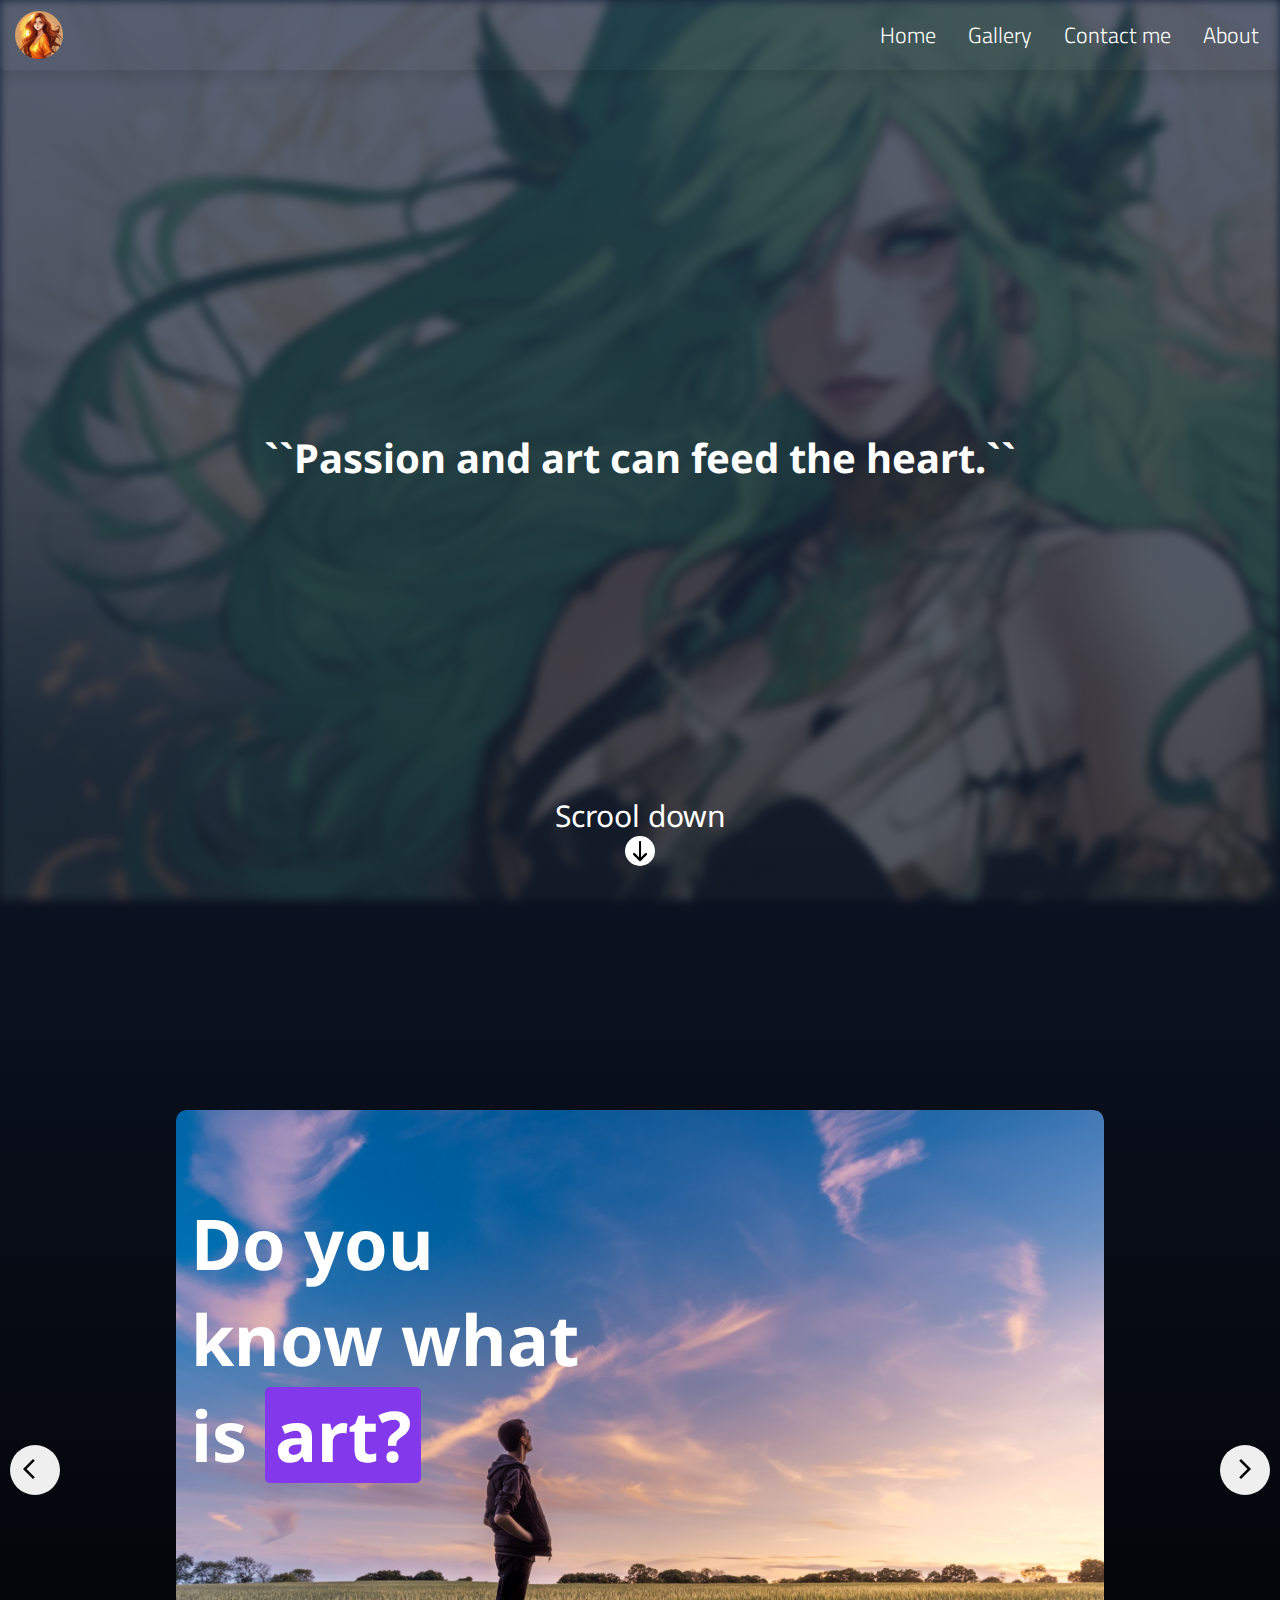
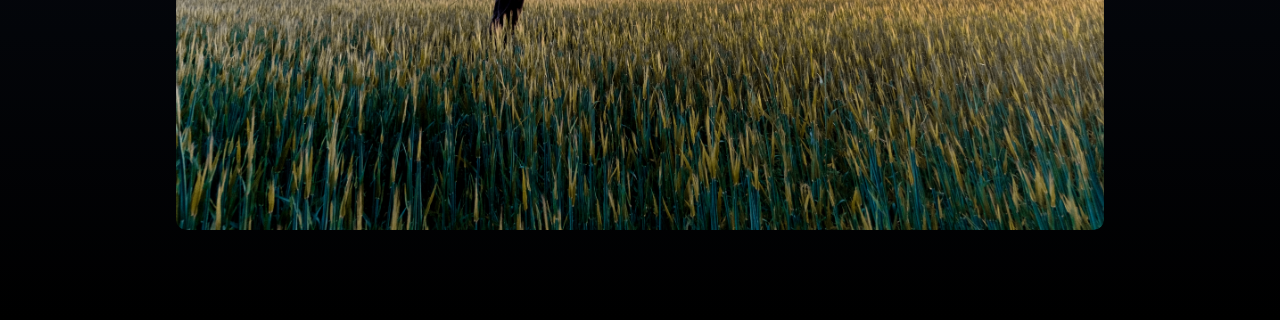
<file: index.html>
<!DOCTYPE html>
<html lang="en">
  <head>
    <meta charset="UTF-8" />
    <meta name="viewport" content="width=device-width, initial-scale=1.0" />
    <link rel="stylesheet" href="styles/home.css" />
    <script src="js/scrollHorizontally.js" defer></script>
    <!-- Default -->
    <link rel="stylesheet" href="styles/default.css" />
    <link rel="stylesheet" href="styles/navbar.css" />
    <script src="js/navbar.js" defer></script>

    <title>SynnyGirl's art</title>
  </head>
  <body id="background">
    <div class="background-image"></div>

    <nav class="navbar">
      <div class="logo-container">
        <img class="logo" src="rcs/images/stable-diffusion-xl (11).jpeg" />
      </div>

      <a href="#" class="toggle-button">
        <span class="bar"></span>
        <span class="bar"></span>
        <span class="bar"></span>
      </a>

      <div class="navbar-links">
        <ul>
          <li>
            <a href="index.html">Home</a>
          </li>

          <li>
            <a href="gallery.html">Gallery</a>
          </li>

          <li>
            <a href="contact-me.html">Contact me</a>
          </li>

          <li>
            <a href="about.html">About</a>
          </li>
        </ul>
      </div>
    </nav>

    <main class="horizontal-scrool-wrapper">
      <section class="horizontal-scrool-wrapper__header">
        <div class="header__quote-container">
          <h1 class="quote">Passion and art can feed the heart.</h1>
        </div>
        <div class="header__scroll-prompt-container">
          <p class="header__scroll-prompt">Scrool down</p>
          <img
            class="scroll-arrow-icon"
            src="rcs/images/down-arrow-png-down-filled-icon-1600-1467465071.png"
            alt=""
          />
        </div>
      </section>

      <section class="horizontal-scrool-wrapper__horizontal-scrool">
        <button class="horizontal-scrool__left-btn" id="slide-left-btn">
          <img
            class="left-btn__icon"
            src="rcs/images/arrow_back_ios_FILL0_wght400_GRAD0_opsz24.svg"
            alt=""
          />
        </button>

        <div class="horizontal-scrool__slideshow">
          <div class="slideshow__items-container">
            <div class="slideshow__item">
              <p class="slideshow__item-text1">
                Do you know what is
                <span class="text-purple-background" style="border-radius: 5px">art?</span>
              </p>
              <img
                class="slideshow__item-image1"
                src="rcs/images/benjamin-davies-JrZ1yE1PjQ0-unsplash (1).jpg"
                alt=""
              />
            </div>
            <div class="slideshow__item slideshow__item--hidden-right">
              <p class="slideshow__item-text2">
                It's passion and it's
                <span
                  style="
                    color: rgba(255, 0, 0, 0.5);
                    background-color: rgb(255, 255, 255, 0.9);
                    padding: 0 5px;
                    border-radius: 5px;
                  "
                  >love.</span
                >
              </p>
              <img
                class="slideshow__item-image2"
                src="rcs/images/japheth-mast-A6QEpNxE8uo-unsplash.jpg"
                alt=""
              />
            </div>

            <div class="slideshow__item slideshow__item--hidden-right">
              <p id="slideshow__item-text3">
                It's a connection connection&nbsp;<span style="color: #0fa3b1">me</span
                >&nbsp;and&nbsp;<span style="color: #ef476f">you</span>
              </p>

              <img
                class="slideshow__item-image3"
                src="rcs/images/geordanna-cordero-5NE6mX0WVfQ-unsplash.jpg"
                alt=""
              />
            </div>

            <div class="slideshow__item slideshow__item--hidden-right">
              <p id="slideshow__item-text4">Now. More lies in my gallery.</p>
              <img
                id="slideshow__item-image4"
                src="rcs/images/anthony-intraversato-5WYkd62XxTo-unsplash.jpg"
                alt=""
              />
            </div>
          </div>
        </div>

        <button class="horizontal-scrool__right-btn" id="slide-right-btn">
          <img
            class="right-btn__icon"
            src="rcs/images/arrow_forward_ios_FILL0_wght400_GRAD0_opsz24.svg"
            alt=""
          />
        </button>
      </section>
    </main>
  </body>
</html>
</file>
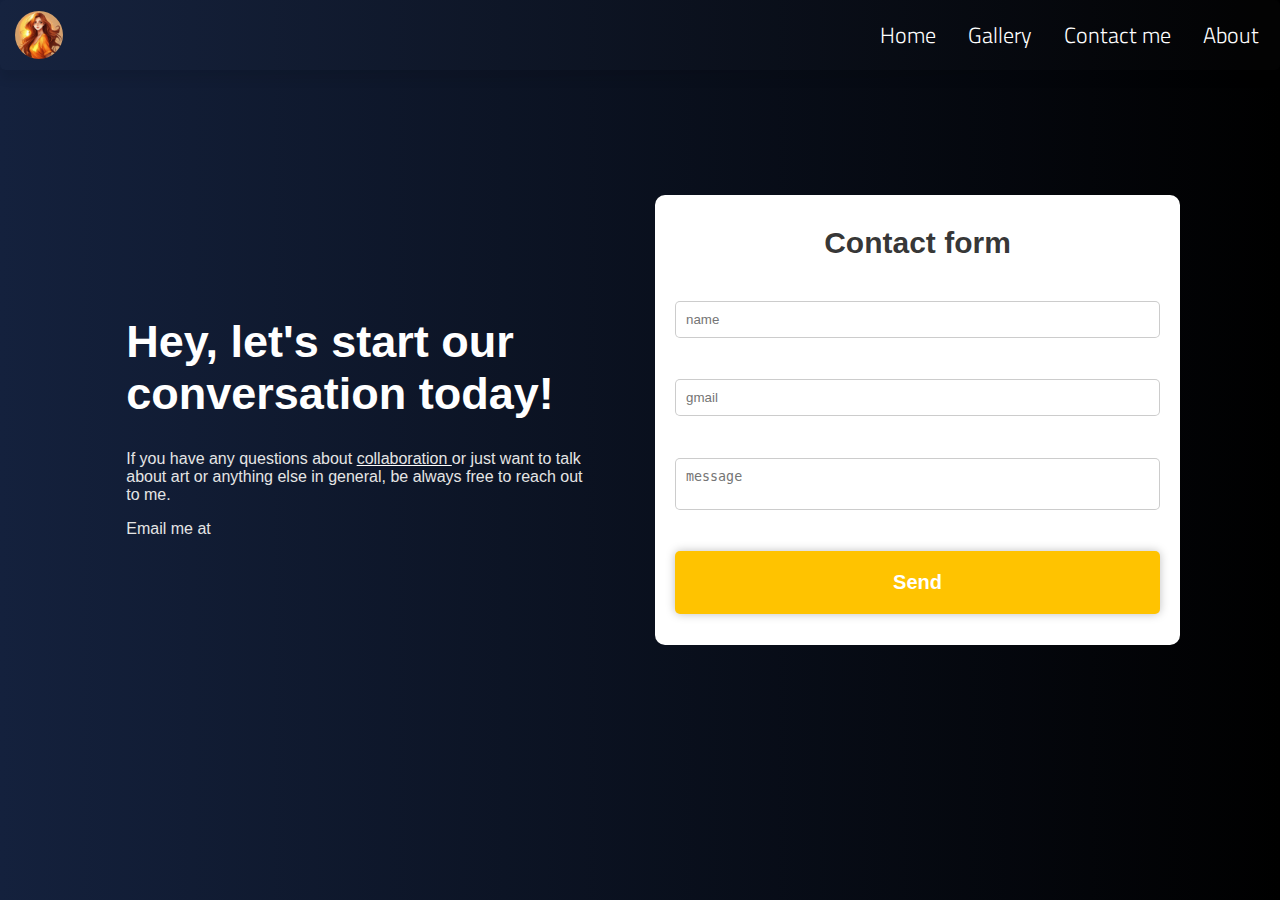
<file: contact-me.html>
<!DOCTYPE html>
<html lang="en">
  <head>
    <meta charset="UTF-8" />
    <meta name="viewport" content="width=device-width, initial-scale=1.0" />
    <link rel="stylesheet" href="styles/contact-me.css" />
    <!-- Default -->
    <link rel="stylesheet" href="styles/navbar.css" />
    <link rel="stylesheet" href="styles/default.css" />
    <script src="js/navbar.js" defer></script>

    <title>Portfolio</title>
  </head>
  <body>
    <!--      
        <div class="banner" class="sticky-banner">
        <img src="rcs/26a327ac-cba6-43e2-b3fd-cbbf5b85593e.jpeg" class="banner-img">
        
        <img src="rcs/375c0185-1a5a-4abd-a100-674c6e3e4e74.jpeg" class="banner-img">
        </div>
    -->

    <div class="background-image-container"></div>

    <nav class="navbar">
      <div class="logo-container">
        <img class="logo" src="rcs/images/stable-diffusion-xl (11).jpeg" />
      </div>

      <a href="#" class="toggle-button">
        <span class="bar"></span>
        <span class="bar"></span>
        <span class="bar"></span>
      </a>

      <div class="navbar-links">
        <ul>
          <li>
            <a href="index.html">Home</a>
          </li>

          <li>
            <a href="gallery.html">Gallery</a>
          </li>

          <li>
            <a href="contact-me.html">Contact me</a>
          </li>

          <li>
            <a href="about.html">About</a>
          </li>
        </ul>
      </div>
    </nav>

    <div class="contact-me-grid">
      <div class="contact-me-grid__text-container">
        <h1 class="contact-me-text">Hey, let's&nbsp;start&nbsp;our conversation today!</h1>
        <p>
          If you have any questions about
          <span
            style="
              text-decoration: underline;
              text-decoration-color: white;
              text-decoration-thickness: 1px;
              text-decoration-skip-ink: none;
            "
          >
            collaboration
          </span>

          or just want to talk about art or anything else in general, be always free to reach out to
          me.
        </p>

        <p>Email me at</p>
      </div>

      <form
        class="contact-me-grid__form-container"
        action="https://formsubmit.co/dnbspro@gmail.com"
        method="POST"
      >
        <h2 style="text-align: center; margin: 0; font-size: 30px">Contact form</h2>
        <input type="text" name="name" placeholder="name" required />
        <input type="email" name="email" placeholder="gmail" required />
        <textarea
          style="resize: none"
          type="text"
          name="message"
          placeholder="message"
          required
        ></textarea>
        <button type="submit" class="send-button">Send</button>
      </form>
    </div>
  </body>
</html>
</file>
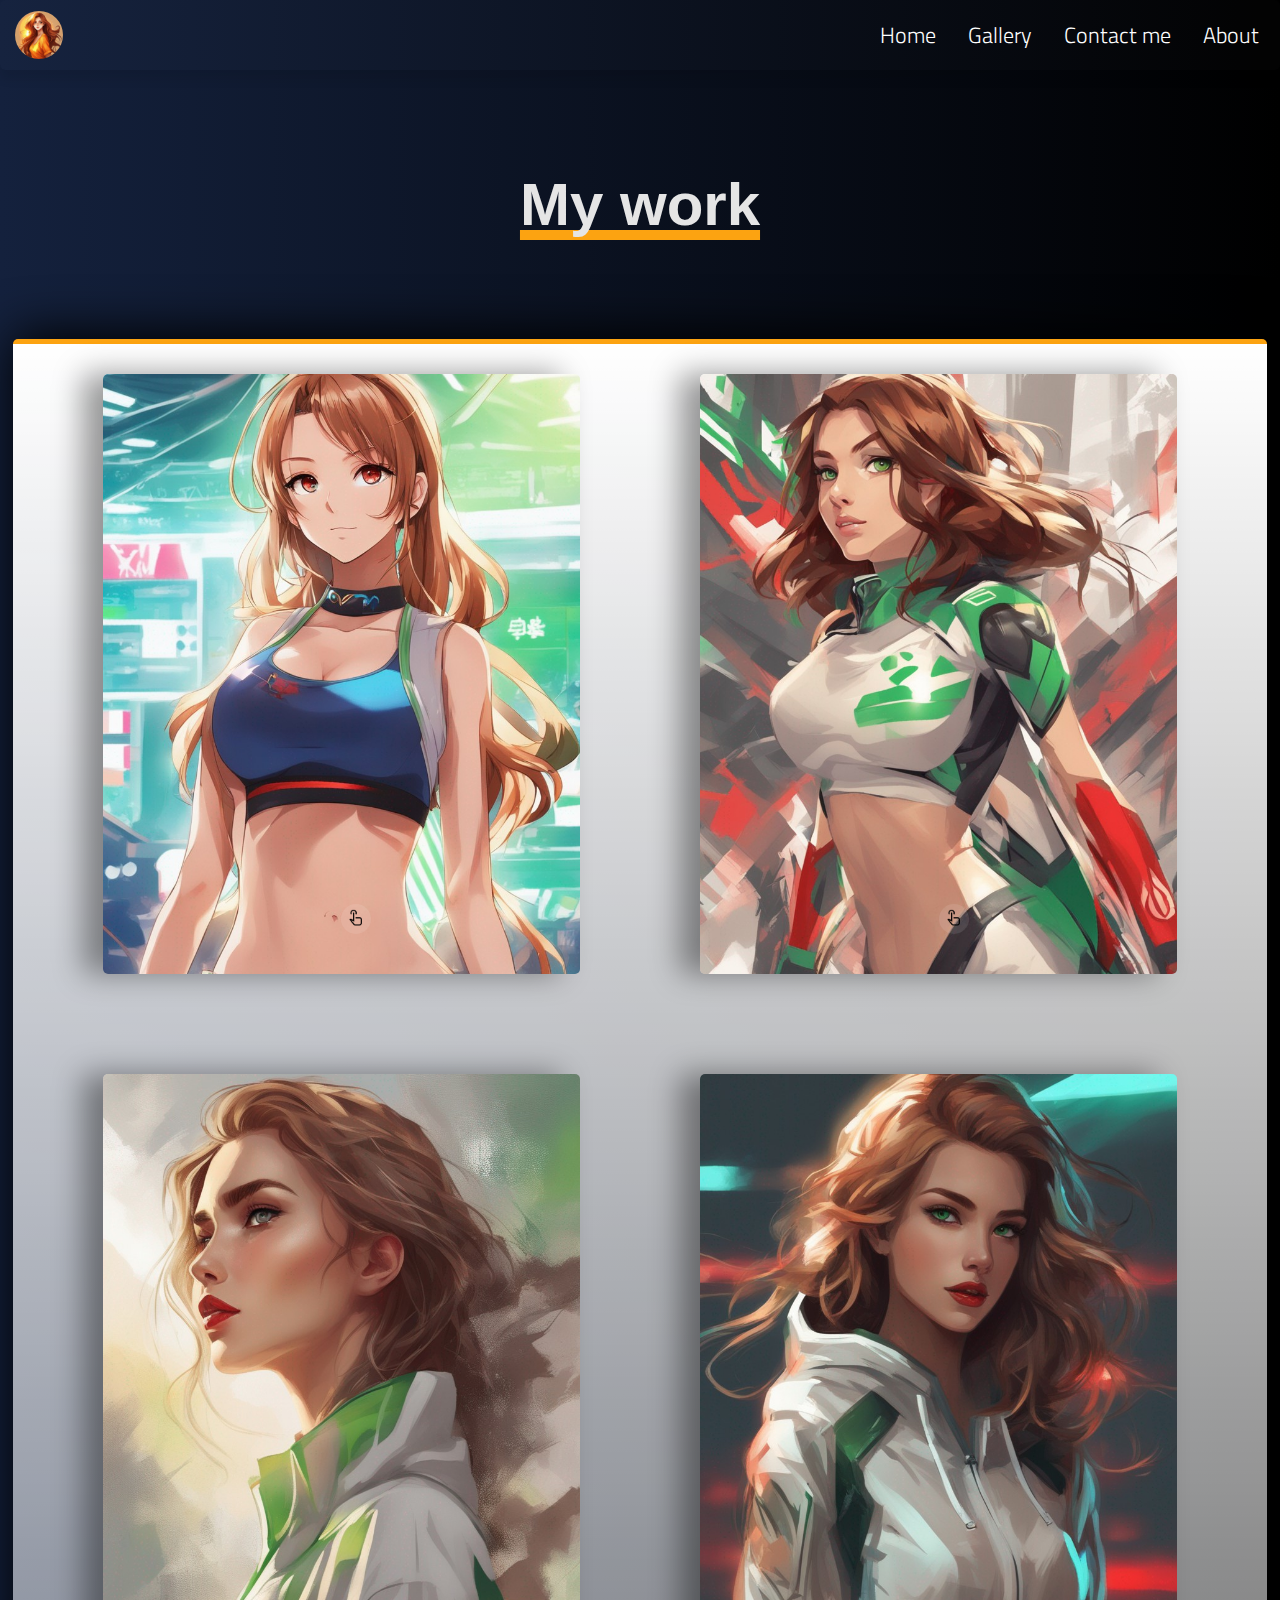
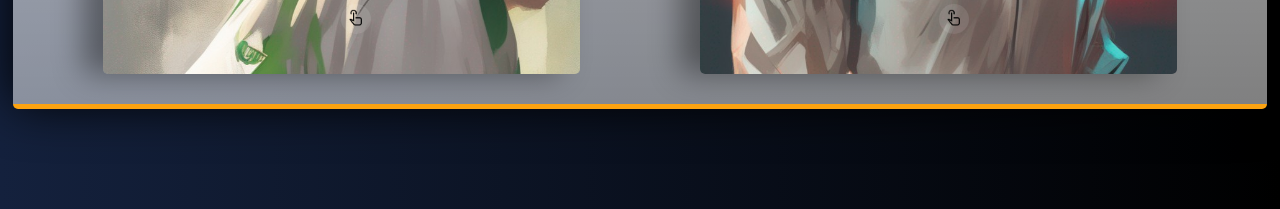
<file: gallery.html>
<!doctype html>
<html lang="en">
  <head>
    <meta charset="UTF-8" />
    <meta name="viewport" content="width=device-width, initial-scale=1.0" />

    <link rel="stylesheet" href="styles/gallery.css" />
    <script src="js/image-tap-animation.js" defer></script>
    <!-- Default -->
    <link rel="stylesheet" href="styles/default.css" />
    <link rel="stylesheet" href="styles/navbar.css" />
    <script src="js/navbar.js" defer></script>

    <title>Portfolio</title>
  </head>

  <body>
    <nav class="navbar">
      <div class="logo-container">
        <img class="logo" src="rcs/images/stable-diffusion-xl (11).jpeg" />
      </div>

      <a href="#" class="toggle-button">
        <span class="bar"></span>
        <span class="bar"></span>
        <span class="bar"></span>
      </a>

      <div class="navbar-links">
        <ul>
          <li>
            <a href="index.html">Home</a>
          </li>

          <li>
            <a href="gallery.html">Gallery</a>
          </li>

          <li>
            <a href="contact-me.html">Contact me</a>
          </li>

          <li>
            <a href="about.html">About</a>
          </li>
        </ul>
      </div>
    </nav>

    <div class="gallery-header-text-container">
      <h1 class="gallery-header-text">My work</h1>
    </div>

    <div class="gallery-grid-container">
      <div class="grid-layer-mask" id="grid-layer-mask"></div>
      <div class="gallery-image-grid">
        <div class="gallery-grid-image-container">
          <img
            style="object-position: 0px 10%"
            class="gallery-grid-image"
            src="rcs/images/art/stable-diffusion-xl(11).jpg"
          />

          <button class="tap-button">
            <img
              class="tap-icon"
              src="rcs/images/touch_app_FILL0_wght400_GRAD0_opsz48.png"
              alt=""
            />
          </button>
          <div class="image-description-container">
            <h1 class="image-name-title">sexy butt at the beatch</h1>
            <div class="image-author-name-container">
              <p class="image-author-name">By synny girl</p>
            </div>
          </div>
        </div>

        <div class="gallery-grid-image-container">
          <img
            style="object-position: 0px 10%"
            class="gallery-grid-image"
            src="rcs/images/art/stable-diffusion-xl(13).jpg"
          />

          <button class="tap-button">
            <img
              class="tap-icon"
              src="rcs/images/touch_app_FILL0_wght400_GRAD0_opsz48.png"
              alt=""
            />
          </button>
          <div class="image-description-container">
            <h1 class="image-name-title">sporty</h1>
            <div class="image-author-name-container">
              <p class="image-author-name">By synny girl</p>
            </div>
          </div>
        </div>

        <div class="gallery-grid-image-container">
          <img
            style="object-position: 0px 10%"
            class="gallery-grid-image"
            src="rcs/images/art/stable-diffusion-xl(15).jpg"
          />

          <button class="tap-button">
            <img
              class="tap-icon"
              src="rcs/images/touch_app_FILL0_wght400_GRAD0_opsz48.png"
              alt=""
            />
          </button>
          <div class="image-description-container">
            <h1 class="image-name-title">Pride is my second name</h1>
            <div class="image-author-name-container">
              <p class="image-author-name">By synny girl</p>
            </div>
          </div>
        </div>

        <div class="gallery-grid-image-container">
          <img
            style="object-position: 0px 10%"
            class="gallery-grid-image"
            src="rcs/images/art/stable-diffusion-xl(12).jpg"
          />

          <button class="tap-button">
            <img
              class="tap-icon"
              src="rcs/images/touch_app_FILL0_wght400_GRAD0_opsz48.png"
              alt=""
            />
          </button>
          <div class="image-description-container">
            <h1 class="image-name-title">hot syzzy</h1>
            <div class="image-author-name-container">
              <p class="image-author-name">By synny girl</p>
            </div>
          </div>
        </div>
      </div>
    </div>
  </body>
</html>
</file>
<file: styles/home.css>
#background {
  background: linear-gradient(180deg, #14213d, #000000);
}
.background-image {
  position: absolute;
  top: 0;
  left: 0;
  z-index: -2;

  min-width: 100%;
  min-height: 100%;
  background-image: url(../rcs/images/sukigirl.jpg);
  background-size: cover;
  opacity: 0.3;
  filter: blur(5px);
}

.horizontal-scrool-wrapper section {
  height: 100vh;
}
.horizontal-scrool-wrapper__header {
  display: grid;
  grid-template-rows: 75% 1fr;
}
.header__quote-container {
  display: flex;
  justify-content: center;
  align-items: center;
}
.quote {
  color: white;
  font-size: 40px;
  padding: 10px;
}
.header__scroll-prompt-container {
  display: flex;
  justify-content: start;
  align-items: center;
  flex-flow: column;
  animation: slideUpDowm 1.5s infinite reverse;
  animation-delay: 1s;
  animation-direction: alternate;
}
.header__scroll-prompt {
  color: white;
  font-size: 30px;
  margin: 0;
}
@keyframes slideUpDowm {
  from {
    opacity: 0;
    transform: o;
  }
  to {
    opacity: 1;
    transform: translateY(-30%);
  }
}
.scroll-arrow-icon {
  width: 30px;
  background-color: white;
  border-radius: 100%;
}
.horizontal-scrool-wrapper__horizontal-scrool {
  display: grid;
  grid-template-columns: auto 1fr auto;
  align-items: center;
  padding: 0 10px;
  height: 100vh;
  overflow-x: hidden;
}
.horizontal-scrool__slideshow {
  height: 100%;
  display: flex;
  justify-content: center;
  align-items: center;
}
.slideshow__items-container {
  height: 80%;
  width: 80%;
  position: relative;
}
.slideshow__item {
  width: 100%;
  height: 100%;
  top: 0;
  left: 0;
  position: absolute;
  z-index: -1;
  transition: all 1s;
  border-radius: 10px;
  overflow-x: hidden;
  display: flex;
}
.slideshow__item > img {
  width: 100%;
  height: 100%;
  object-fit: cover;
  border-radius: 10px;
}

#slideshow__item-image4 {
  width: 50%;
  height: 70%;
  left: 30%;
  top: 15%;
  border-radius: 10px;
  animation: glowingImage 5s infinite alternate linear;
  transform: rotate(-5deg);
}
@keyframes glowingImage {
  from {
    box-shadow: 0 0 10px rgb(214, 214, 214, 0);
  }
  to {
    box-shadow: 0 0 15px rgba(253, 167, 167, 0.6);
  }
}
.slideshow__item p {
  color: white;
  font-weight: bold;
  position: absolute;
}
.slideshow__item-text1 {
  border-radius: 5px;
  padding: 15px;
  font-size: 70px;
  width: 50%;
  top: 0;
}
.slideshow__item-text2 {
  width: 70%;
  padding: 15px;
  font-size: 60px;
  font-style: italic;
}
#slideshow__item-text3 {
  width: 100%;
  text-align: left;
  padding-left: 15px;
  font-size: 50px;
  margin: 0;
  color: #f9f7f3;
  background-color: #000000;
  padding-bottom: 15px;
  top: 0;
}

#slideshow__item-text4 {
  width: 100%;
  top: 25%;
  font-size: 40px;
  color: white;
  text-align: center;
  z-index: 1;
}
.slideshow__item--hidden-left {
  transform: translateX(-170%);
}

.slideshow__item--hidden-right {
  transform: translateX(170%);
}
.horizontal-scrool__left-btn,
.horizontal-scrool__right-btn {
  border-radius: 100%;

  border: none;
  height: 50px;
  width: 50px;
  transition: all 0.2s;
  justify-self: center;
}
.horizontal-scrool__left-btn:hover,
.horizontal-scrool__right-btn:hover {
  background-color: #e2dfdf;
}
.horizontal-scrool__left-btn:active,
.horizontal-scrool__right-btn:active {
  background-color: #999999;
}
/*TEXT DECORATION*/
.text-purple-background {
  background-color: #8338ec;
  padding: 0 10px;
}
@media screen and (max-width: 910px) {
  .slideshow__item-text1 {
    font-size: 55px;
    width: 70%;
    margin: 0;
  }
  #slideshow__item-text3 {
    font-size: 30px;
  }
  .horizontal-scrool__left-btn,
  .horizontal-scrool__right-btn {
    height: 40px;
    width: 40px;
    display: flex;
    align-items: center;
  }
  .slideshow__item > img {
    height: 80%;
  }
  #slideshow__item-image4 {
    width: 100%;
    height: 80%;
  }
  .quote {
    font-size: 30px;
    content: "Passion and art can feed the heart.";
  }
}
@media screen and (min-width: 590px) {
  .quote::before,
  .quote::after {
    content: "``";
  }
}
@media screen and (max-width: 580px) {
  .horizontal-scrool__left-btn,
  .horizontal-scrool__right-btn {
    height: 30px;
    width: 30px;
    display: flex;
    align-items: center;
  }
  .slideshow__item > img {
    height: 70%;
  }
  .slideshow__item-text1 {
    font-size: 35px;
    width: 100%;
    top: 0;
    margin: 0;
  }
  .slideshow__item-text2 {
    font-size: 40px;
  }
  #slideshow__item-text3 {
    font-size: 20px;
  }
  #slideshow__item-image4 {
    width: 100%;
    height: 70%;
  }
  .quote {
    width: 70%;
    background-color: rgb(214, 214, 214, 0.5);
    border: 5%;
    box-shadow: 0 0 10px rgba(0, 0, 0, 0.2);
  }
}
</file>
<file: styles/default.css>
@import url("https://fonts.googleapis.com/css2?family=Titillium+Web:ital,wght@0,200;0,300;0,400;0,600;0,700;1,200;1,300;1,400;1,600;1,700&display=swap");
@import url("https://fonts.googleapis.com/css2?family=Noto+Sans:ital,wght@0,200;0,300;0,400;0,600;0,700;0,800;1,100;1,200;1,300;1,400;1,500;1,600&display=swap");
@import url("https://fonts.googleapis.com/css2?family=Libre+Baskerville:wght@700&family=Lobster&display=swap");
@import url("https://fonts.googleapis.com/css2?family=Dancing+Script:wght@400;500;600;700&display=swap");
body {
  background: linear-gradient(90deg, #14213d, #000000);
  min-height: 100vh;

  margin: 0;
  padding: 0;

  font-family: "Noto Sans", sans-serif;
}
</file>
<file: styles/navbar.css>
* {
  box-sizing: border-box;
}

.navbar {
  font-family: "Titillium Web", sans-serif;
  --font-seize: 1.4rem;
  font-weight: 300;
  height: 70px;

  display: flex;
  justify-content: space-between;
  align-items: center;

  border-radius: 5px;
  margin-bottom: 50px;
  padding: 5px 5px;

  box-shadow: 0px 10px 10px rgba(0, 0, 0, 0.08);

  background-color: rgba(255, 255, 255, 0.01);
  transition: flex 1s ease-in;
}
.logo-container {
  height: 100%;
  display: flex;
  justify-content: center;
  align-items: center;
}

.logo {
  height: 80%;
  border-radius: 100%;
  margin-left: 10px;
  animation: glow 3s infinite alternate;
}
@keyframes glow {
  from {
    box-shadow: 0 0 10px rgba(255, 94, 0, 0.7);
  }
  to {
    box-shadow: 0 0 15px rgba(255, 94, 0, 1);
  }
}
.navbar-links ul {
  margin: 0;
  padding: 0;
  display: flex;
}
.navbar-links li {
  list-style: none;
}
.navbar-links li a {
  text-decoration: none;

  padding: 1rem;
  display: block;

  font-size: var(--font-seize);

  color: white;
}

.navbar-links li:hover {
  transition: all 0.5s;
  background-color: #fca311;
}
.toggle-button {
  /*Element is out of the normal flow of elements*/
  position: absolute;
  top: 1.8rem; /*Position on the y-axis from the top to down*/
  right: 1.7rem;
  display: none;
  flex-direction: column; /*Changing flex-direction inside of the child of the flex-container*/
  justify-content: space-between;
  width: 30px;
  height: 21px;
}
.toggle-button .bar {
  height: 3px;
  width: 100%;
  background-color: #ffffff;
  border-radius: 15px;
}
/*
    ~ media query runs code
      if a certain condition is met.

      For this code to run the width
      of a device has to be less than 680px
*/
@media screen and (max-width: 680px) {
  .navbar-links li a {
    font-size: 1.65rem;
  }
  .toggle-button {
    display: flex;
    transition: all 1s;
  }
  .toggle-button.active-button {
    transform: rotate(90deg);
    box-sizing: border-box;
    padding: 2px;
  }
  .navbar {
    position: relative;
  }
  .navbar-links {
    width: 100%;
    position: absolute;
    z-index: 1;
    top: 100%;
    right: 100%;
    transition: all 0.9s ease-out;
    opacity: 0;
  }
  .navbar-links ul {
    flex-direction: column;
    background-color: rgb(20, 33, 61, 0.5);
    padding: 15px 0;
    border-radius: 10px;
  }
  .navbar-links li a {
    text-align: center;
    padding: 0.5rem 1rem;
    color: white;
  }
  .navbar-links.active {
    right: 0%;
    opacity: 1;
  }
}
</file>
<file: styles/contact-me.css>
.contact-me-grid {
  display: grid;
  grid-template-columns: 1fr 1fr;
  align-items: center;
  column-gap: 30px;
  padding: 0 100px;
  min-height: 500px;

  margin-top: 100px;
  margin-bottom: 100px;
  font-family: "Roboto Condensed", sans-serif;
}
.contact-me-grid__text-container {
  width: 90%;
  margin: auto;
  color: #e5e5e5;
}
.contact-me-text {
  font-size: 45px;
  color: #ffffff;
}
.contact-me-grid__form-container {
  height: 90%;
  background-color: white;
  border-radius: 10px;
  display: flex;
  justify-content: space-around;
  flex-flow: column;
  padding: 10px 20px;

  color: rgba(0, 0, 0, 0.8);
}
.contact-me-grid__form-container input,
textarea {
  border: 1px solid rgba(0, 0, 0, 0.2);
  border-radius: 5px;
  padding: 10px;
}

.send-button-container {
  display: flex;
  justify-content: center;
  align-items: center;
}
.send-button {
  padding: 20px 100px;
  font-size: 20px;
  background-color: #ffc300;
  border: none;
  border-radius: 5px;
  box-shadow: 0 0 10px rgba(0, 0, 0, 0.25);
  color: white;
  font-weight: bold;
  transition: all 0.2s;
}
.send-button:hover {
  background-color: rgb(237, 181, 0);
}
.send-button:active {
  color: black;
  background-color: rgb(255, 255, 255);
}
@media screen and (max-width: 920px) {
  .contact-me-grid {
    padding: 0;
    padding-right: 50px;
  }
  .contact-me-text {
    font-size: 40px;
  }
  .contact-me-grid__text-container {
    width: 80%;
  }
}
@media screen and (max-width: 770px) {
  .contact-me-grid {
    grid-template-columns: 1fr;
    grid-template-rows: repeat(2, 500px);
    row-gap: 50px;
    padding: 0 50px;
  }
  .contact-me-grid__text-container {
    width: 70%;
    margin: 0;
    justify-self: center;
  }
  .contact-me-text {
    font-size: 40px;
  }
}
@media screen and (max-width: 470px) {
  .contact-me-grid__text-container {
    width: 90%;
    margin: 0;
    justify-self: center;
  }
  .contact-me-grid {
    padding: 10px;
    row-gap: 0px;
  }
  .contact-me-text {
    font-size: 30px;
  }
}
</file>
<file: styles/gallery.css>
.gallery-header-text-container {
  margin-top: 100px;
  margin-bottom: 100px;
}

.gallery-header-text {
  text-align: center;
  color: #e5e5e5;
  font-family: "Roboto Condensed", sans-serif;
  font-size: 60px;

  text-decoration: underline;
  text-decoration-color: #fca311;
  text-decoration-thickness: 10px;
  text-decoration-skip-ink: none;
}
.gallery-grid-container {
  position: relative;
}
.grid-layer-mask {
  background-color: rgba(0, 0, 0, 0.7);
  z-index: 0;
  position: absolute;
  min-width: 100%;
  min-height: 100%;
  opacity: 0;
  transition: all 0.4s;
}
.active-grid-layer {
  opacity: 1;
  z-index: 2;
}
.gallery-image-grid {
  font-family: "Roboto Condensed", sans-serif;

  --column-gap: 30px;
  width: 98%;
  display: grid;
  grid-template-columns: repeat(2, 1fr);
  column-gap: var(column-gap);
  align-items: start;
  row-gap: 100px;

  padding: 30px;
  margin: auto;

  border-top: 5px solid #fca311;
  border-bottom: 5px solid #fca311;
  border-radius: 5px;
  box-shadow: 0 -5px 50px rgba(0, 0, 0, 1);

  margin-bottom: 100px;

  background: linear-gradient(white, rgb(255, 255, 255, 0.5));
}
.gallery-grid-image-container {
  display: flex;
  justify-content: center;
  align-items: center;
  position: relative;
}
.gallery-grid-image {
  width: 80%;
  height: 100%;
  max-height: 600px;
  object-fit: cover;
  box-shadow: -20px 0px 30px rgba(0, 0, 0, 0.4);
  transition: all 0.5s;
  border-radius: 5px;
}
.active-image {
  z-index: 3;
  width: 100%;
}
.gallery-grid-image-container {
  position: relative;
}

.tap-button {
  --button-height-width: 30px;
  height: var(--button-height-width);
  width: var(--button-height-width);

  cursor: pointer;
  position: absolute;
  bottom: 40px;
  left: 50%;
  background-color: rgba(255, 255, 255, 0.1);
  border-radius: 100%;
  border: none;
  z-index: 1;

  animation: shrink 1.5s infinite;
}
.tap-button-active {
  transition: all 0.5s;
  bottom: -30px;
  z-index: 4;
}
.tap-button > * {
  margin: 0;
  margin-right: 5px;
}
.tap-icon {
  max-width: 100%;
}
@keyframes shrink {
  from {
    transform: scale(2.5);
  }
  to {
    transform: scale(2);
  }
}
.image-description-container {
  opacity: 0;

  font-family: "Roboto", sans-serif;

  position: absolute;
  bottom: 0;

  height: 15%;
  width: 100%;
  background-color: rgba(0, 0, 0, 0.3);

  display: flex;
  text-align: center;
  flex-flow: column;
  transition: all 0.4s;
}
.active-description-window {
  opacity: 1;
  z-index: 3;
}
.image-description-container > * {
  margin: 0;
  margin-top: 5px;

  color: rgb(255, 255, 255);
}
.image-name-title {
  font-size: 30px;
  opacity: 0.9;
  text-decoration: underline;
  text-decoration-color: #fca311;
  text-decoration-thickness: 5px;
  text-decoration-skip-ink: none;
}
.image-author-name-container {
  display: flex;
  justify-content: start;
}
.image-author-name {
  text-align: end;
  font-weight: bold;

  margin-right: 10px;
  background-color: rgba(0, 0, 0, 0.7);
  padding: 5px;
}
@media screen and (max-width: 680px) {
  .gallery-image-grid {
    grid-template-columns: 1fr;
  }
}
</file>
